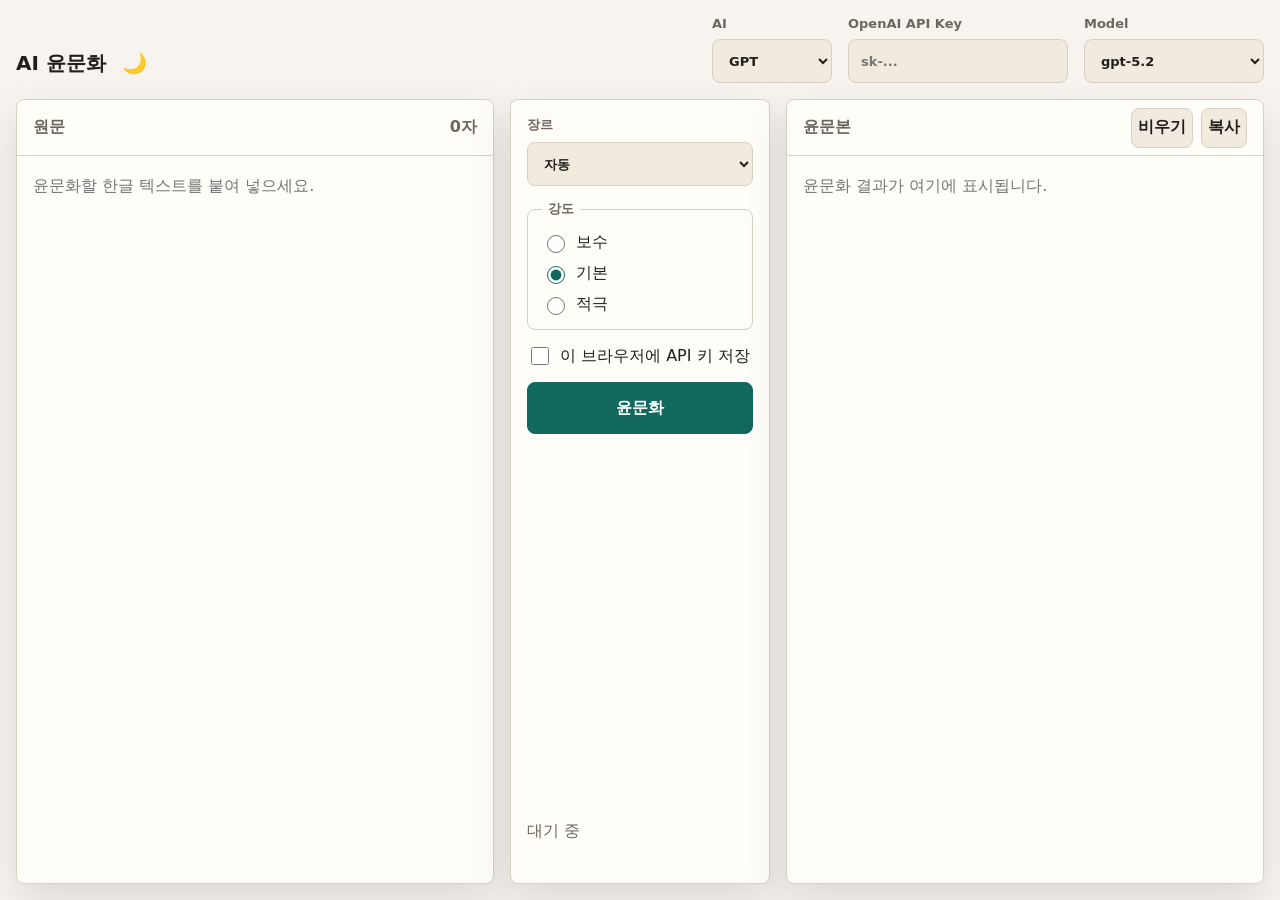
<file: index.html>
<!doctype html>
<html lang="ko">
  <head>
    <meta charset="utf-8" />
    <meta name="viewport" content="width=device-width, initial-scale=1" />
    <meta
      name="description"
      content="한글 텍스트를 붙여 넣고 GPT, Gemini, Claude API 키로 바로 윤문화하는 웹앱"
    />
    <title>AI 윤문화</title>
    <link rel="stylesheet" href="./styles.css" />
  </head>
  <body>
    <main class="app-shell">
      <section class="toolbar" aria-label="API 설정">
        <div class="brand-block">
          <h1>AI 윤문화</h1>
          <button id="theme-toggle" class="theme-toggle" title="다크모드 전환">🌙</button>
        </div>
        <label class="field provider-field">
          <span>AI</span>
          <select id="provider" name="provider">
            <option value="openai">GPT</option>
            <option value="gemini">Gemini</option>
            <option value="claude">Claude</option>
          </select>
        </label>
        <label class="field api-field">
          <span id="api-key-label">OpenAI API Key</span>
          <input
            id="api-key"
            name="api-key"
            type="password"
            autocomplete="off"
            placeholder="sk-..."
          />
        </label>
        <label class="field model-field">
          <span>Model</span>
          <select id="model" name="model">
            <option value="gpt-5.2">gpt-5.2</option>
          </select>
        </label>
      </section>

      <form id="humanize-form" class="workspace">
        <section class="editor-panel" aria-label="원문 입력">
          <div class="panel-head">
            <label for="source-text">원문</label>
            <output id="source-count">0자</output>
          </div>
          <textarea
            id="source-text"
            name="source-text"
            rows="18"
            maxlength="10000"
            placeholder="윤문화할 한글 텍스트를 붙여 넣으세요."
            required
          ></textarea>
        </section>

        <aside class="settings-panel" aria-label="윤문 설정">
          <label class="field">
            <span>장르</span>
            <select id="genre" name="genre">
              <option value="auto">자동</option>
              <option value="column">칼럼</option>
              <option value="report">리포트</option>
              <option value="blog">블로그</option>
              <option value="formal">공적</option>
            </select>
          </label>

          <fieldset>
            <legend>강도</legend>
            <label><input type="radio" name="tone" value="보수" /> 보수</label>
            <label><input type="radio" name="tone" value="기본" checked /> 기본</label>
            <label><input type="radio" name="tone" value="적극" /> 적극</label>
          </fieldset>

          <label class="check-row">
            <input id="remember-key" type="checkbox" />
            <span>이 브라우저에 API 키 저장</span>
          </label>

          <button id="submit-button" class="primary-button" type="submit">
            윤문화
          </button>
          <p id="status" class="status" role="status">대기 중</p>
        </aside>

        <section class="editor-panel result-panel" aria-label="윤문 결과">
          <div class="panel-head">
            <label for="result-text">윤문본</label>
            <div class="actions">
              <button id="clear-result" type="button">비우기</button>
              <button id="copy-result" type="button">복사</button>
            </div>
          </div>
          <textarea
            id="result-text"
            name="result-text"
            rows="18"
            placeholder="윤문화 결과가 여기에 표시됩니다."
            readonly
          ></textarea>
        </section>
      </form>
    </main>
    <script src="./app.js"></script>
  </body>
</html>
</file>
<file: styles.css>
:root {
  color-scheme: light dark;
  --bg: #f7f4ef;
  --surface: #fffdf8;
  --surface-strong: #f0eadf;
  --text: #211f1b;
  --muted: #6d665b;
  --line: #d8d0c2;
  --accent: #12685d;
  --accent-strong: #0a4d45;
  --danger: #9d2b2b;
  --shadow: 0 16px 40px rgba(32, 28, 22, 0.12);
}

@media (prefers-color-scheme: dark) {
  :root {
    --bg: #171715;
    --surface: #22211e;
    --surface-strong: #2d2b26;
    --text: #f2eee6;
    --muted: #b9b0a2;
    --line: #48443c;
    --accent: #53c4b4;
    --accent-strong: #87d9cf;
    --danger: #ff8f8f;
    --shadow: 0 16px 40px rgba(0, 0, 0, 0.32);
  }
}

* {
  box-sizing: border-box;
}

body {
  margin: 0;
  min-height: 100vh;
  background: var(--bg);
  color: var(--text);
  font-family:
    Pretendard, ui-sans-serif, system-ui, -apple-system, BlinkMacSystemFont,
    "Segoe UI", sans-serif;
}

button,
input,
select,
textarea {
  font: inherit;
}

.app-shell {
  width: 100%;
  height: 100vh;
  display: flex;
  flex-direction: column;
  margin: 0;
  padding: 16px;
  gap: 16px;
  max-width: 1600px;
  margin-left: auto;
  margin-right: auto;
}

.toolbar {
  display: grid;
  grid-template-columns: auto 120px 220px 180px;
  gap: 16px;
  align-items: end;
  margin-bottom: 0;
}

.brand-block {
  display: flex;
  align-items: center;
  gap: 8px;
}

.theme-toggle {
  background: none;
  border: none;
  font-size: 20px;
  cursor: pointer;
  padding: 4px 8px;
  border-radius: 4px;
  transition: background-color 0.2s;
}

.theme-toggle:hover {
  background-color: var(--surface-strong);
}

h1 {
  margin: 0;
  font-size: 20px;
  font-weight: 700;
  line-height: 1.2;
  letter-spacing: 0;
}

.workspace {
  display: grid;
  grid-template-columns: minmax(0, 1fr) 260px minmax(0, 1fr);
  gap: 16px;
  align-items: stretch;
  flex: 1;
  min-height: 0;
}

.editor-panel,
.settings-panel {
  background: var(--surface);
  border: 1px solid var(--line);
  border-radius: 8px;
  box-shadow: var(--shadow);
}

.editor-panel {
  display: flex;
  flex-direction: column;
  min-height: 0;
}

.settings-panel {
  display: flex;
  flex-direction: column;
  gap: 14px;
  padding: 16px;
}

.panel-head {
  display: flex;
  min-height: 56px;
  align-items: center;
  justify-content: space-between;
  gap: 12px;
  border-bottom: 1px solid var(--line);
  padding: 0 16px;
  color: var(--muted);
  font-weight: 700;
}

.actions {
  display: flex;
  gap: 8px;
}

.field {
  display: grid;
  gap: 8px;
  color: var(--muted);
  font-size: 13px;
  font-weight: 700;
}

input,
select,
textarea {
  width: 100%;
  border: 1px solid var(--line);
  border-radius: 8px;
  background: var(--surface-strong);
  color: var(--text);
  outline: none;
}

input,
select {
  min-height: 44px;
  padding: 0 12px;
}

textarea {
  flex: 1;
  min-height: 100px;
  resize: none;
  border: 0;
  border-radius: 0 0 8px 8px;
  padding: 16px;
  background: transparent;
  line-height: 1.72;
}

input:focus,
select:focus,
textarea:focus {
  border-color: var(--accent);
  box-shadow: 0 0 0 3px color-mix(in srgb, var(--accent) 20%, transparent);
}

fieldset {
  display: grid;
  gap: 10px;
  margin: 0;
  border: 1px solid var(--line);
  border-radius: 8px;
  padding: 14px;
}

legend {
  padding: 0 6px;
  color: var(--muted);
  font-size: 13px;
  font-weight: 700;
}

fieldset label,
.check-row {
  display: flex;
  align-items: center;
  gap: 8px;
  color: var(--text);
}

input[type="radio"],
input[type="checkbox"] {
  width: 18px;
  min-height: 18px;
  accent-color: var(--accent);
}

button {
  min-height: 40px;
  border: 1px solid var(--line);
  border-radius: 8px;
  background: var(--surface-strong);
  color: var(--text);
  cursor: pointer;
  font-weight: 800;
}

button:hover {
  border-color: var(--accent);
}

button:disabled {
  cursor: wait;
  opacity: 0.65;
}

.primary-button {
  min-height: 52px;
  border-color: var(--accent);
  background: var(--accent);
  color: white;
}

@media (prefers-color-scheme: dark) {
  .primary-button {
    color: #0b1c19;
  }
}

.status {
  min-height: 48px;
  margin: auto 0 0;
  color: var(--muted);
  line-height: 1.55;
}

.status.error {
  color: var(--danger);
}

@media (max-width: 1080px) {
  .toolbar,
  .workspace {
    grid-template-columns: 1fr;
  }

  .editor-panel {
    min-height: 420px;
  }

  textarea {
    min-height: 340px;
  }
}

@media (max-width: 640px) {
  .app-shell {
    padding: 16px;
  }

  .toolbar {
    gap: 12px;
  }


  .panel-head {
    min-height: 64px;
    align-items: flex-start;
    flex-direction: column;
    padding: 12px 14px;
  }

  .actions {
    width: 100%;
  }

  .actions button {
    flex: 1;
  }
}
</file>
